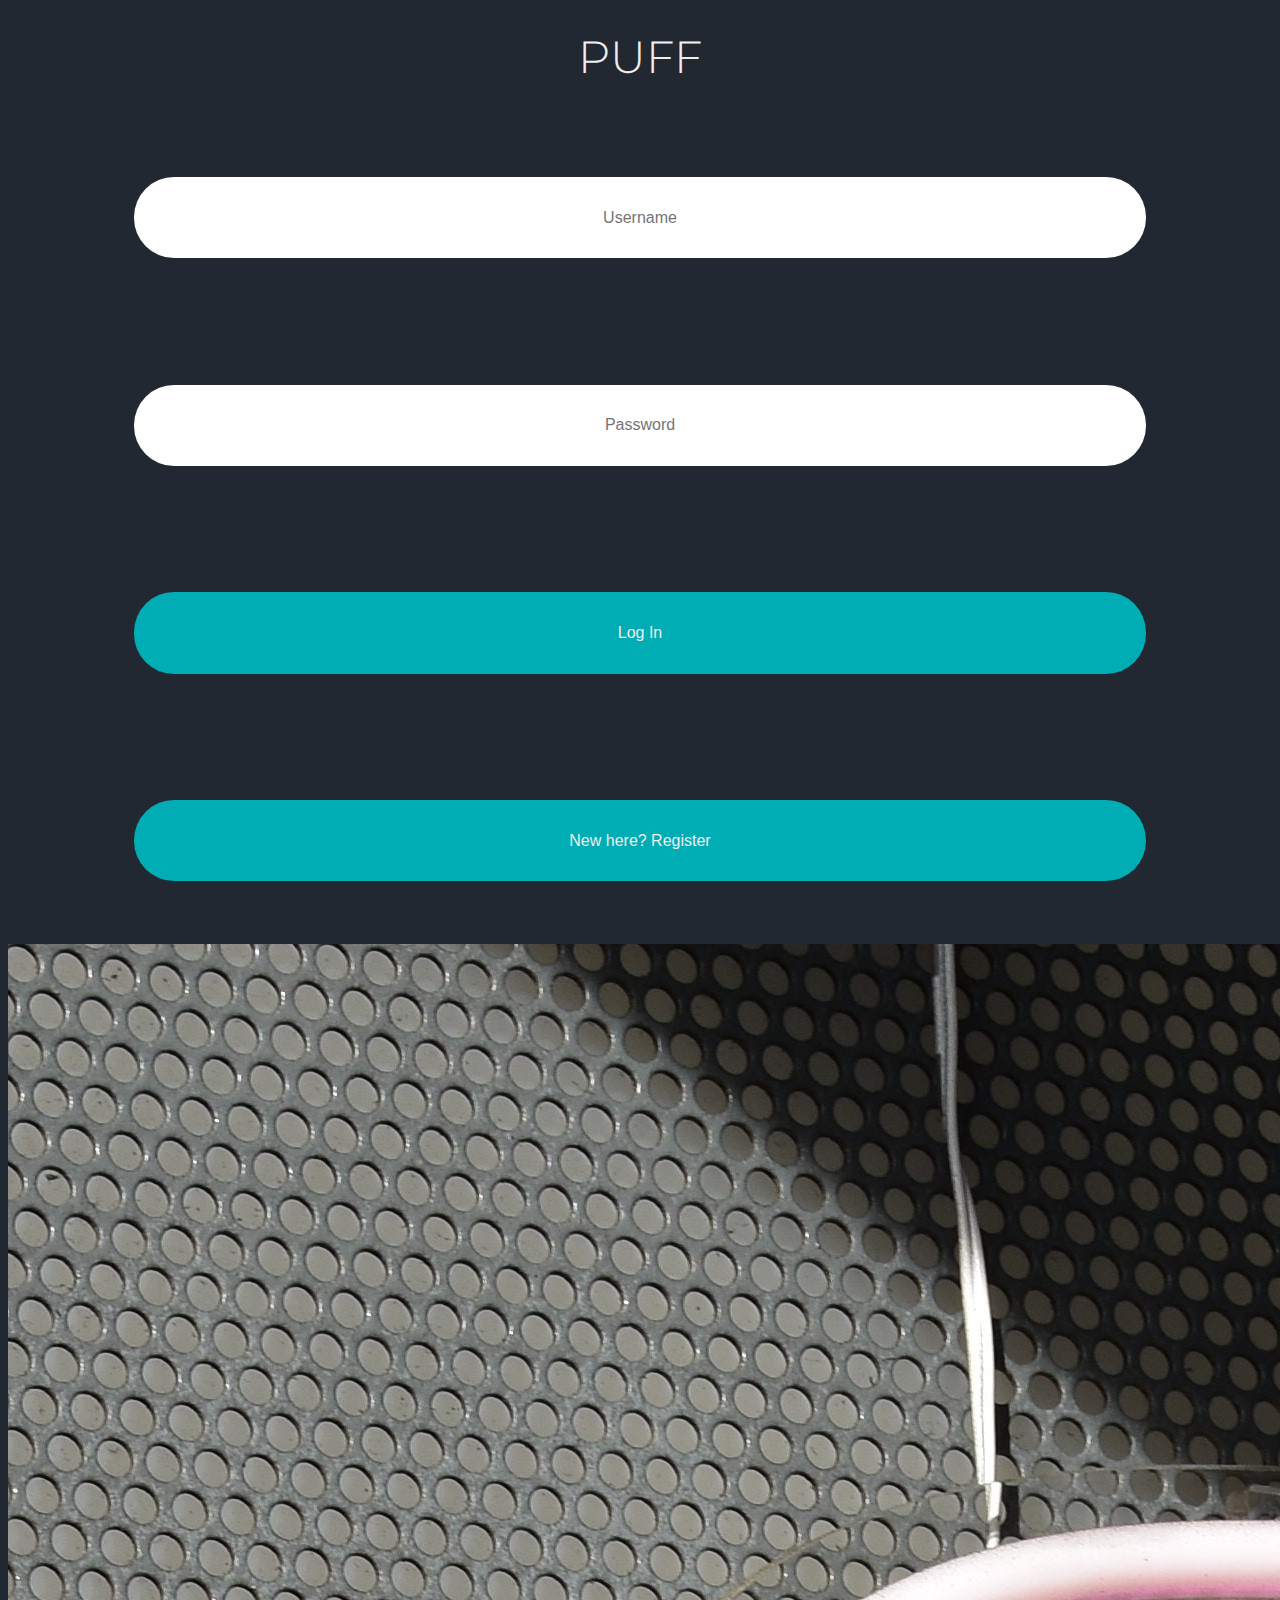
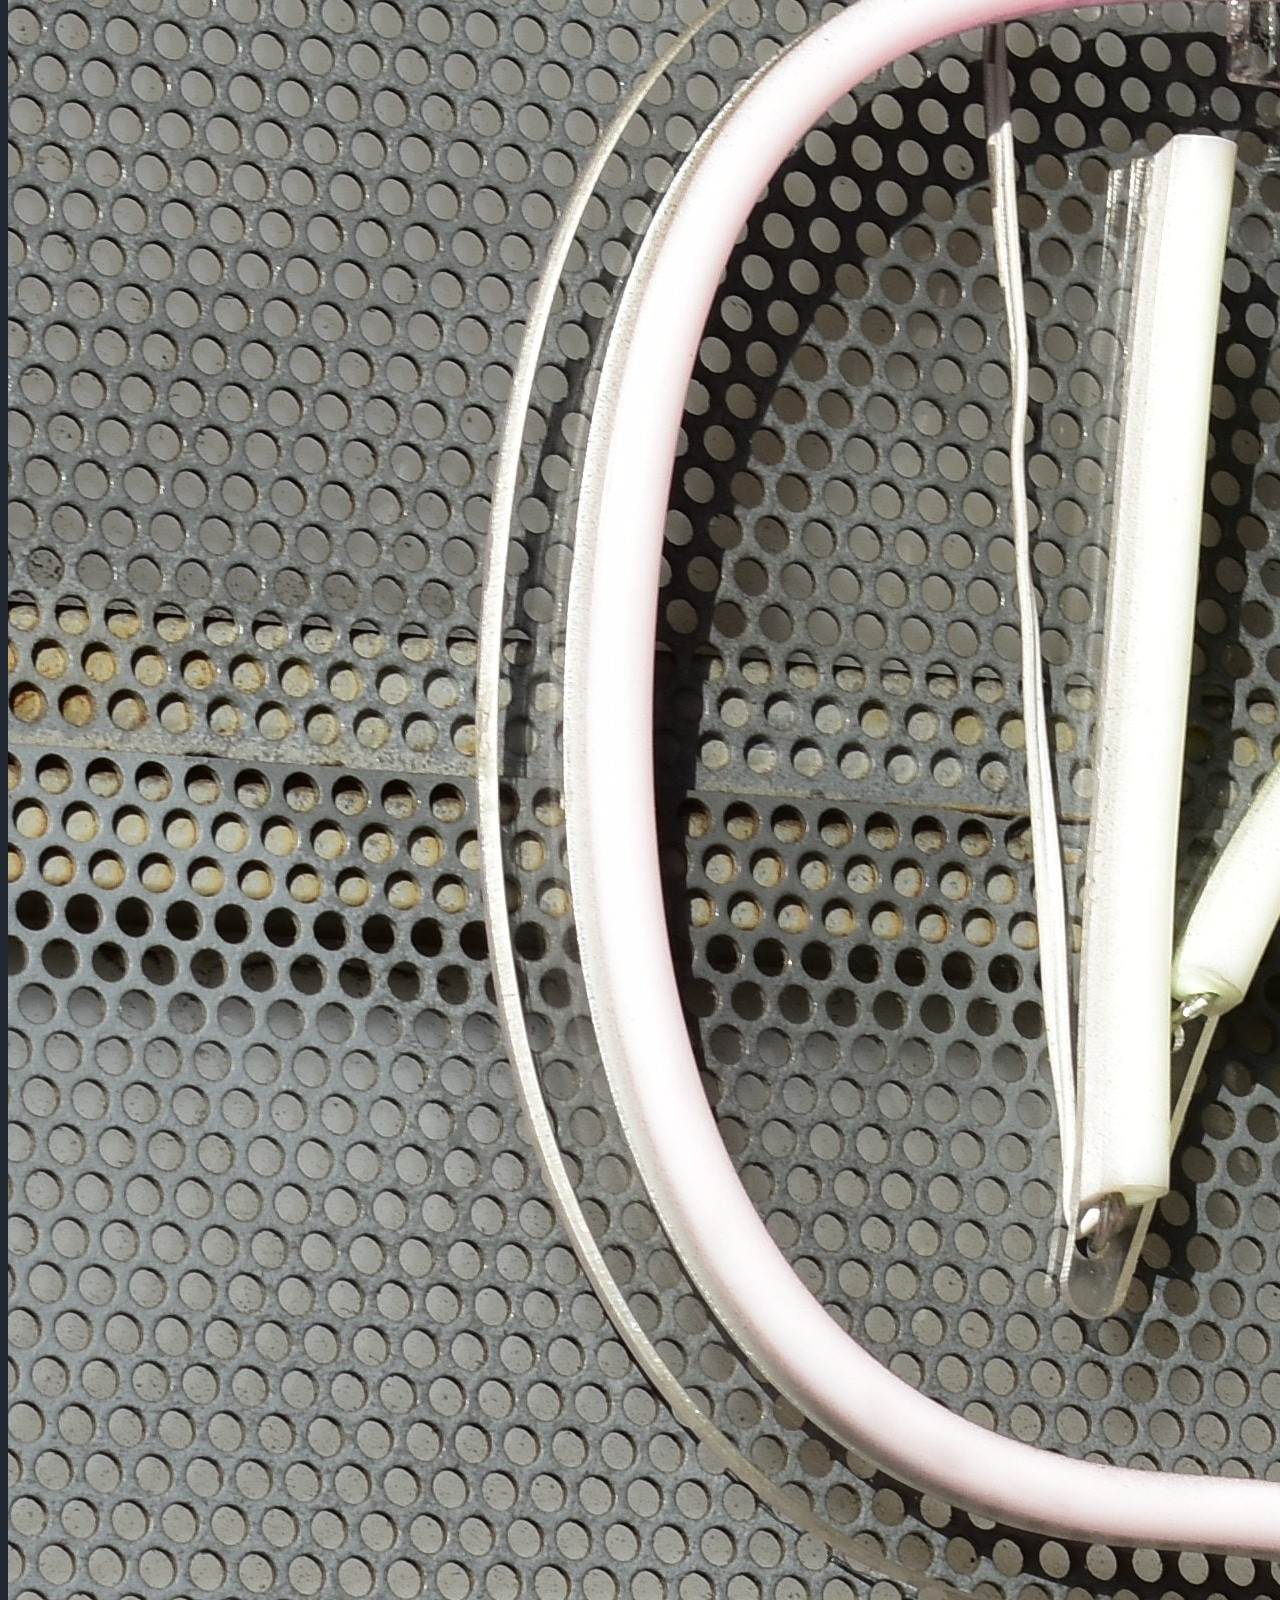
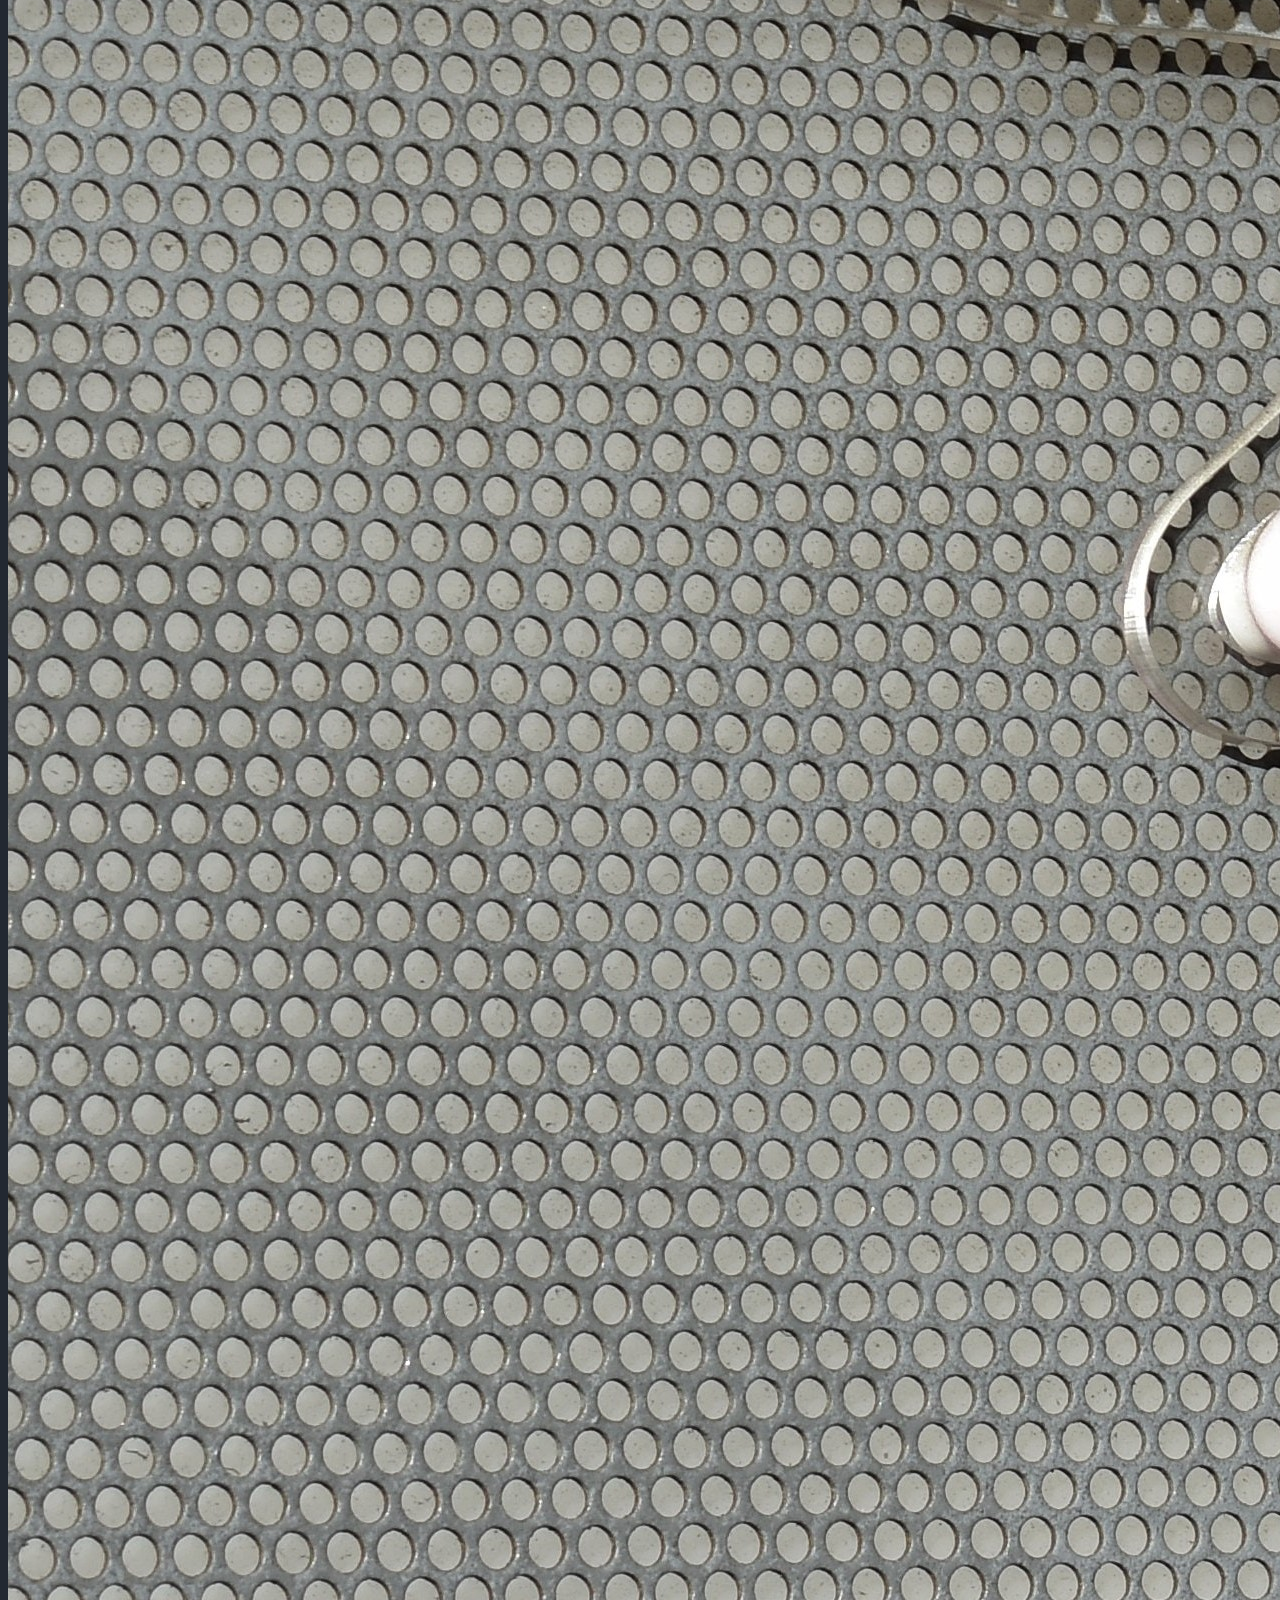
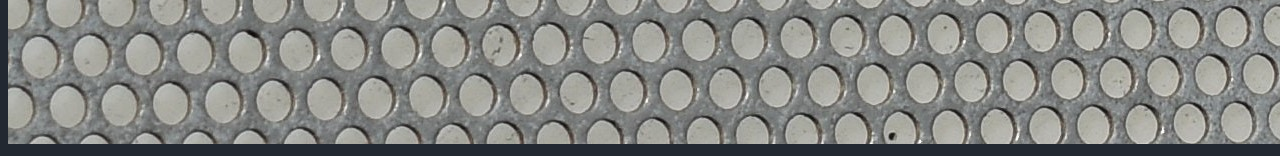
<file: var/www/html/index.html>
<!DOCTYPE html>
<html lang="en">

<head>
    <meta charset="UTF-8">
    <meta name="viewport" content="width=device-width, initial-scale=1.0">
    <title>Puff</title>

    <!-- Bootstrap -->
    <link href="https://cdn.jsdelivr.net/npm/bootstrap@5.0.0-beta1/dist/css/bootstrap.min.css" rel="stylesheet"
        integrity="sha384-giJF6kkoqNQ00vy+HMDP7azOuL0xtbfIcaT9wjKHr8RbDVddVHyTfAAsrekwKmP1" crossorigin="anonymous">
    <script src="https://cdn.jsdelivr.net/npm/bootstrap@5.0.0-beta1/dist/js/bootstrap.bundle.min.js"
        integrity="sha384-ygbV9kiqUc6oa4msXn9868pTtWMgiQaeYH7/t7LECLbyPA2x65Kgf80OJFdroafW"
        crossorigin="anonymous"></script>

    <!-- Our CSS-->
    <link rel="stylesheet" href="css/styles.css">

    <!-- Fonts -->
    <link rel="preconnect" href="https://fonts.gstatic.com">
    <link href="https://fonts.googleapis.com/css2?family=Montserrat:wght@300;500;900&display=swap" rel="stylesheet">

</head>

<body>
    <div class="container-fluid">
        <div class="row align-items-center">
            <div class="col-lg item text-items">

                <h1 class="header">PUFF</h1>

                <div id="login-div">

                    <div class="menu-item">
                        <input type="text" id="loginName" placeholder="Username" class="input-item" autocomplete="off">
                    </div>

                    <div class="menu-item">
                        <input type="password" id="loginPassword" placeholder="Password" class="input-item final-field">
                    </div>
                    
                    <div class="menu-item">
                        <button class="input-item submit-button" id="login-button" onclick="doLogin();">Log In</button>
                    </div>

                    <div class="menu-item">
                        <button class="input-item" onclick="location.href='register.html'">New here? Register</button>
                    </div>

                    <div>
                        <span id="loginResult"></span>
                    </div>

                </div>

            </div>
            <div class="col-lg item">
                <img src="images/adam-solomon-WHUDOzd5IYU-unsplash.jpg" alt="Hello" class="img-fluid">
            </div>
        </div>
    </div>

     <!-- JS -->
     <script src="js/code.js"></script>
     
</body>

</html>
</file>
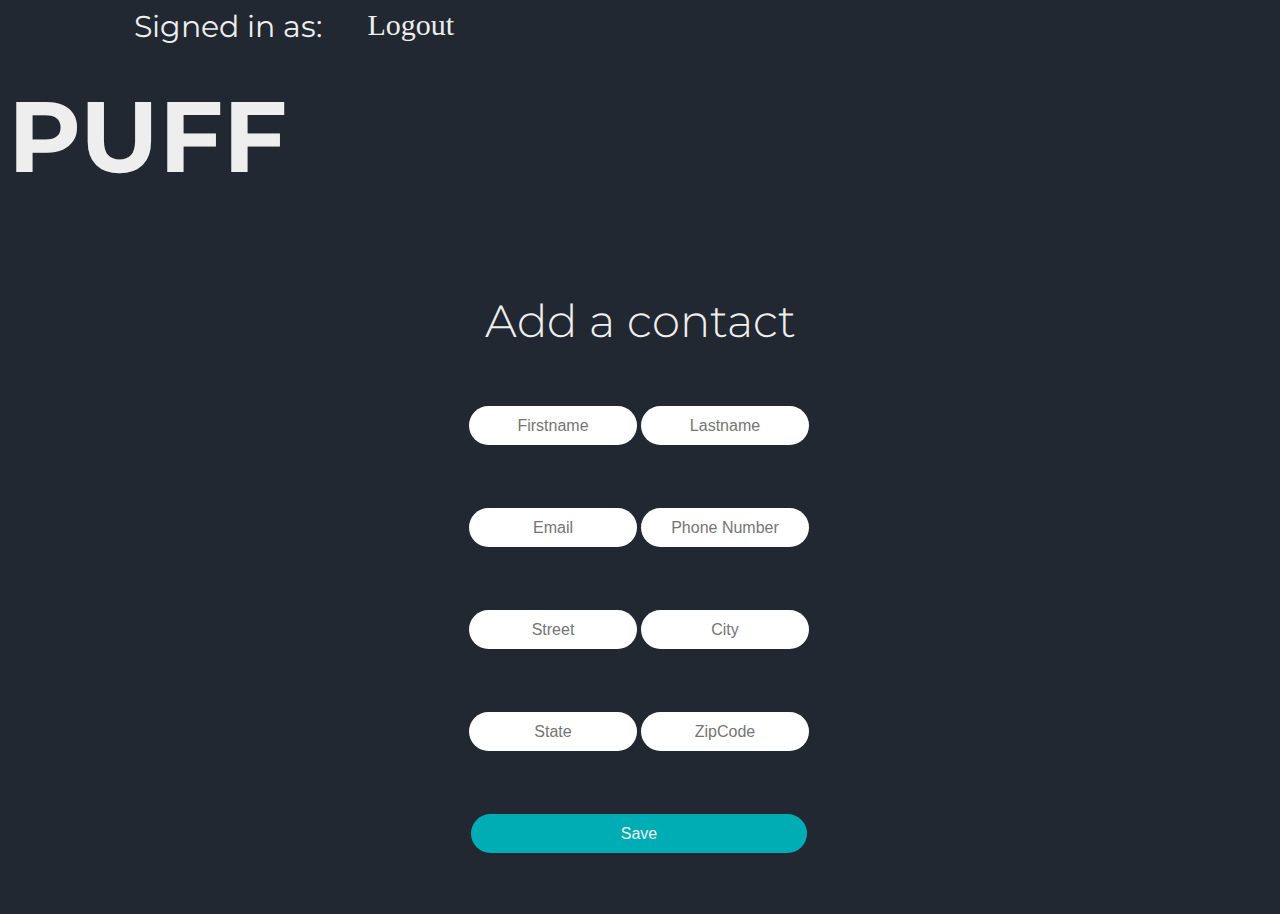
<file: var/www/html/add.html>
<!DOCTYPE html>
<html lang="en">

<head>
    <meta charset="UTF-8">
    <meta name="viewport" content="width=device-width, initial-scale=1.0">
    <title>Puff</title>

    <!-- Bootstrap -->
    <link href="https://cdn.jsdelivr.net/npm/bootstrap@5.0.0-beta1/dist/css/bootstrap.min.css" rel="stylesheet"
        integrity="sha384-giJF6kkoqNQ00vy+HMDP7azOuL0xtbfIcaT9wjKHr8RbDVddVHyTfAAsrekwKmP1" crossorigin="anonymous">
    <script src="https://cdn.jsdelivr.net/npm/bootstrap@5.0.0-beta1/dist/js/bootstrap.bundle.min.js"
        integrity="sha384-ygbV9kiqUc6oa4msXn9868pTtWMgiQaeYH7/t7LECLbyPA2x65Kgf80OJFdroafW"
        crossorigin="anonymous"></script>

    <!-- Our CSS-->
    <link rel="stylesheet" href="css/styles.css">

    <!-- Fonts -->
    <link rel="preconnect" href="https://fonts.gstatic.com">
    <link href="https://fonts.googleapis.com/css2?family=Montserrat:wght@300;500;900&display=swap" rel="stylesheet">

</head>

<body>
    <div class="container-fluid">
        <div class="row align-items-center">
            <div class="col-lg item text-items">

                <nav class="navbar navbar-expand-lg navbar-custom">
                    <a href= "home.html" class="navbar-brand navbar-custom"><h1>PUFF</h1></a>
                    <div class="ms-auto signin-info">
                      <span class="navbar-text w-50" id="loggedInAs">
                        Signed in as:
                      </span>
                    </div>
                      <a href="index.html" class="logoutBtn" id="logoutBtn" onclick="doLogout();">Logout</a>
                </nav>


                <div id="login-div">

                    <h1 class="header">Add a contact</h1><br/>

                    <div class="menu-item-add">
                        <span>
                            <input type="text" id="Firstname" placeholder="Firstname" class="input-item small"
                                autocomplete="off">
                            <input type="text" id="Lastname" placeholder="Lastname" class="input-item small"
                                autocomplete="off">
                        </span>
                    </div>

                    <div class="menu-item-add">
                        <span>
                            <input type="text" id="Email" placeholder="Email" class="input-item small"
                                autocomplete="off">
                            <input type="text" id="PhoneNumber" placeholder="Phone Number" class="input-item small"
                                autocomplete="off">
                        </span>
                    </div>



                    <div class="menu-item-add">
                        <span>
                            <input type="text" id="Street" placeholder="Street" class="input-item small"
                                autocomplete="off">

                            <input type="text" id="City" placeholder="City" class="input-item small" autocomplete="off">
                    </div>
                    </span>


                    <div class="menu-item-add final-field">
                        <span>
                            <input type="text" id="State" placeholder="State" class="input-item small"
                                autocomplete="off">

                            <input type="text" id="ZipCode" placeholder="ZipCode" class="input-item small"
                                autocomplete="off">
                    </div>
                    </span>


                    <div class="menu-item-add">
                        <button class="input-item submit-button" onclick=addContact();>Save</button>
                    </div>





                    <div>
                        <span id="addResult"></span>
                    </div>

                </div>
                
            </div>
            
        </div>
    </div>

    <!-- JS -->
    <script src="js/code.js"></script>
</body>

</html>
</file>
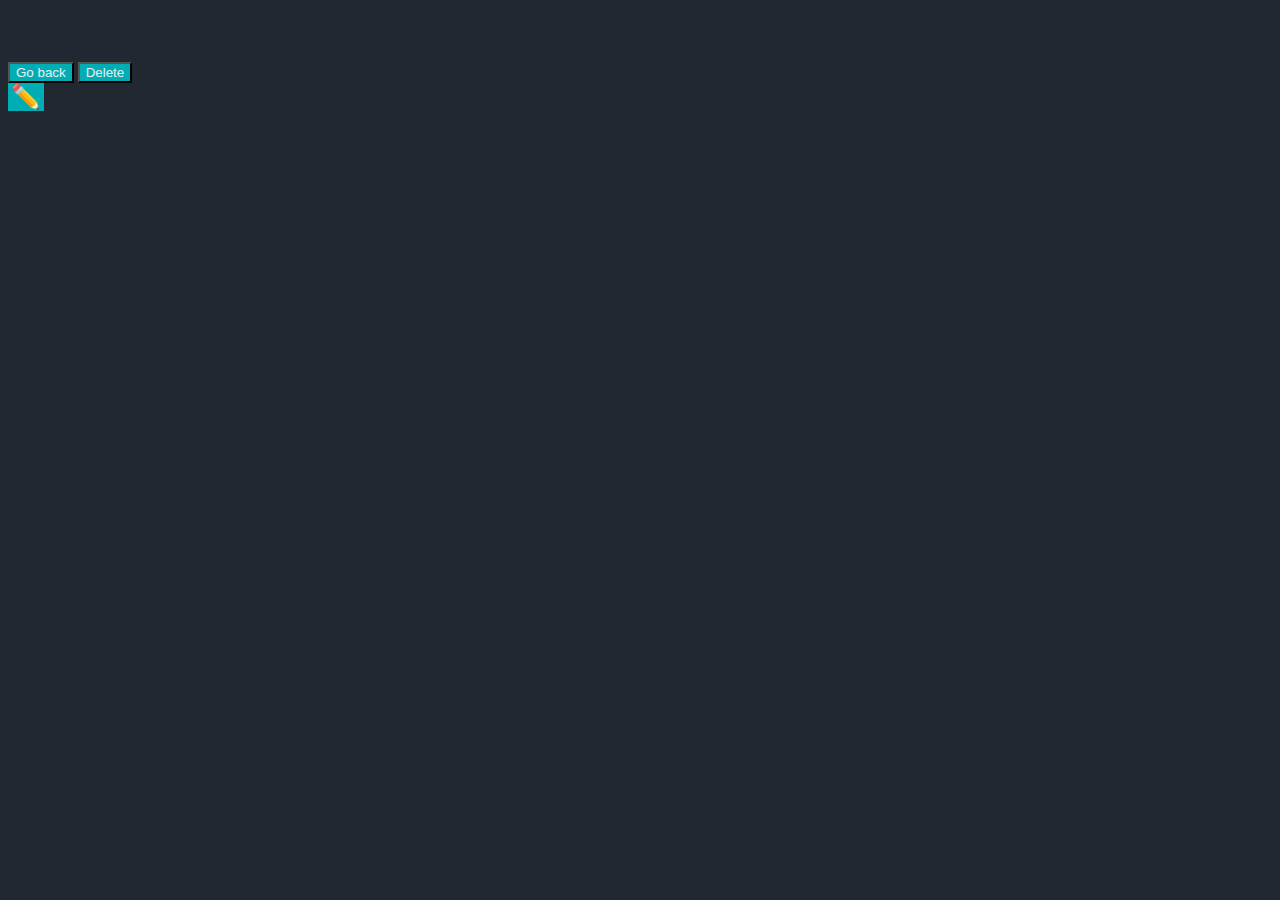
<file: var/www/html/delete.html>
<!DOCTYPE html>
<html lang="en">

<head>
    <meta charset="UTF-8">
    <meta http-equiv="X-UA-Compatible" content="IE=edge">
    <meta name="viewport" content="width=device-width, initial-scale=1.0">
    <title>Delete Modal test</title>

    <!-- Bootstrap -->
    <link href="https://cdn.jsdelivr.net/npm/bootstrap@5.0.0-beta1/dist/css/bootstrap.min.css" rel="stylesheet"
        integrity="sha384-giJF6kkoqNQ00vy+HMDP7azOuL0xtbfIcaT9wjKHr8RbDVddVHyTfAAsrekwKmP1" crossorigin="anonymous" />
    <script src="https://cdn.jsdelivr.net/npm/bootstrap@5.0.0-beta1/dist/js/bootstrap.bundle.min.js"
        integrity="sha384-ygbV9kiqUc6oa4msXn9868pTtWMgiQaeYH7/t7LECLbyPA2x65Kgf80OJFdroafW"
        crossorigin="anonymous"></script>

    <!-- Our CSS-->
    <link rel="stylesheet" href="css/styles.css" />


    <!-- Fonts -->
    <link rel="preconnect" href="https://fonts.gstatic.com" />
    <link href="https://fonts.googleapis.com/css2?family=Montserrat:wght@300;500;900&display=swap" rel="stylesheet" />
</head>

<body>

    <div id="modal-area">
        <div class="modal fade" id="deleteModal" role="dialog">
            <div class="modal-dialog">
                <!-- Modal content-->
                <div class="modal-content">
                    <div class="modal-header">
                        <h4 class="modal-title">Delete Contact</h4>
                    </div>
                    <div class="modal-body">
                        <p id="delete-dialogue">
                        </p>
                    </div>
                    <div class="modal-footer">
                        <button type="button" class="btn btn-info" id="backBtn" onclick="" data-bs-dismiss="modal">Go
                            back</button>
                            <button type="button" class="btn btn-danger" id="deleteBtn" onclick="">Delete</button>
                    </div>
                    <span id="updateResult"></span>
                </div>

            </div>
        </div>
    </div>
    <div class="rounded-circle" onclick="deleteContact(1, 'John', 'Doe');">✏️</div>

    <script src="js/code.js"></script>
</body>

</html>
</file>
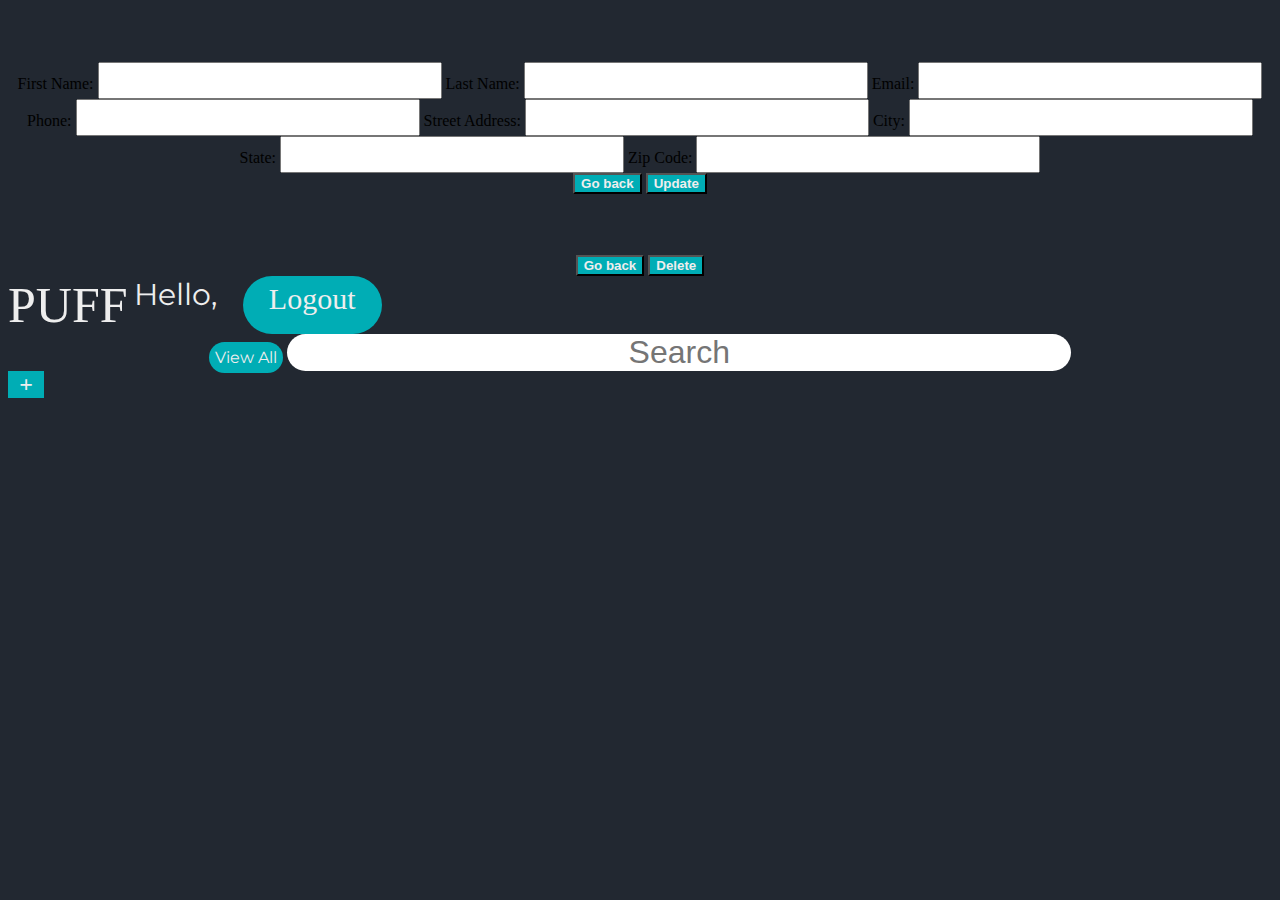
<file: var/www/html/home.html>
<!DOCTYPE html>
<html lang="en">

<head>
  <meta charset="UTF-8" />
  <meta name="viewport" content="width=device-width, initial-scale=1.0" />
  <title>Puff</title>

  <!-- Bootstrap -->
  <link href="https://cdn.jsdelivr.net/npm/bootstrap@5.0.0-beta1/dist/css/bootstrap.min.css" rel="stylesheet"
    integrity="sha384-giJF6kkoqNQ00vy+HMDP7azOuL0xtbfIcaT9wjKHr8RbDVddVHyTfAAsrekwKmP1" crossorigin="anonymous" />
  <script src="https://cdn.jsdelivr.net/npm/bootstrap@5.0.0-beta1/dist/js/bootstrap.bundle.min.js"
    integrity="sha384-ygbV9kiqUc6oa4msXn9868pTtWMgiQaeYH7/t7LECLbyPA2x65Kgf80OJFdroafW"
    crossorigin="anonymous"></script>

  <!-- Our CSS-->
  <link rel="stylesheet" href="css/styles.css" />


  <!-- Fonts -->
  <link rel="preconnect" href="https://fonts.gstatic.com" />
  <link href="https://fonts.googleapis.com/css2?family=Montserrat:wght@300;500;900&display=swap" rel="stylesheet" />

</head>

<body>
  <div class="container-fluid">
    <div class="row align-items-center">
      <div class="col-lg item mx-auto">

        <div id="modal-area">
          <!-- Update Modal -->
          <div class="modal fade" id="updateModal" role="dialog">
            <div class="modal-dialog">
              <!-- Modal content-->
              <div class="modal-content">
                <div class="modal-header">
                  <h4 class="modal-title">Update Contact</h4>
                </div>
                <div class="modal-body">
                  <form>
                    <label for="contactFirstName" class="col-form-label">First Name:</label>
                    <input type="text" class="form-control" id="contactFirstName">

                    <label for="contactLastName" class="col-form-label">Last Name:</label>
                    <input type="text" class="form-control" id="contactLastName">

                    <label for="contactEmail" class="col-form-label">Email:</label>
                    <input type="text" class="form-control" id="contactEmail">

                    <label for="contactPhone" class="col-form-label">Phone:</label>
                    <input type="text" class="form-control" id="contactPhone">

                    <label for="streetAddress" class="col-form-label">Street Address:</label>
                    <input type="text" class="form-control" id="streetAddress">

                    <label for="city" class="col-form-label">City:</label>
                    <input type="text" class="form-control" id="city">

                    <label for="state" class="col-form-label">State:</label>
                    <input type="text" class="form-control" id="state">

                    <label for="zip" class="col-form-label">Zip Code:</label>
                    <input type="text" class="form-control" id="zip">
                  </form>
                </div>
                <div class="modal-footer">
                  <button type="button" class="btn btn-info btn-text" id="backBtn" onclick="" data-bs-dismiss="modal">Go
                    back</button>
                  <button type="button" class="btn btn-info btn-text" id="updateBtn" onclick="">Update</button>
                </div>
                <span id="updateResult"></span>
              </div>
            </div>
          </div>

          <!-- Delete Modal -->
          <div class="modal fade" id="deleteModal" role="dialog">
            <div class="modal-dialog">
              <!-- Modal content-->
              <div class="modal-content">
                <div class="modal-header">
                  <h4 class="modal-title">Delete Contact</h4>
                </div>
                <div class="modal-body">
                  <p id="delete-dialogue"></p>
                </div>
                <div class="modal-footer">
                  <button type="button" class="btn btn-info btn-text" id="backBtn" onclick="" data-bs-dismiss="modal">Go
                    back</button>
                  <button type="button" class="btn btn-danger btn-text" id="deleteBtn" onclick="">Delete</button>
                </div>
                <span id="updateResult"></span>
              </div>

            </div>
          </div>

        </div>


        <!-- Navbar -->
        <nav class="navbar navbar-expand-lg navbar-custom">
          <a class="navbar-brand navbar-custom">PUFF</a>
          <div class="ms-auto signin-info">
            <span class="navbar-text w-50" id="loggedInAs">
              Hello, 
            </span>
          </div>
          <a href="index.html" class="logoutBtn wrapped-button" id="logoutBtn" onclick="doLogout();">Logout</a>
        </nav>


        <span class="menu-item wrapped-button" onclick="doSearch(true);">View All</span>
        
        <input type="text" class="searchBox final-field" id="searchBox" placeholder="Search" oninput="doSearch(false)">
        <div class="d-inline-flex align-items-center">
          <div class="rounded-circle btn-text" onclick="goToAdd();">+</div>
        </div>

        <br>
      </div>

      <!-- Search Results -->
      <div class="search-results">

      </div>
    </div>

    <!-- JS -->
    <script src="js/code.js"></script>

</body>

</html>
</file>
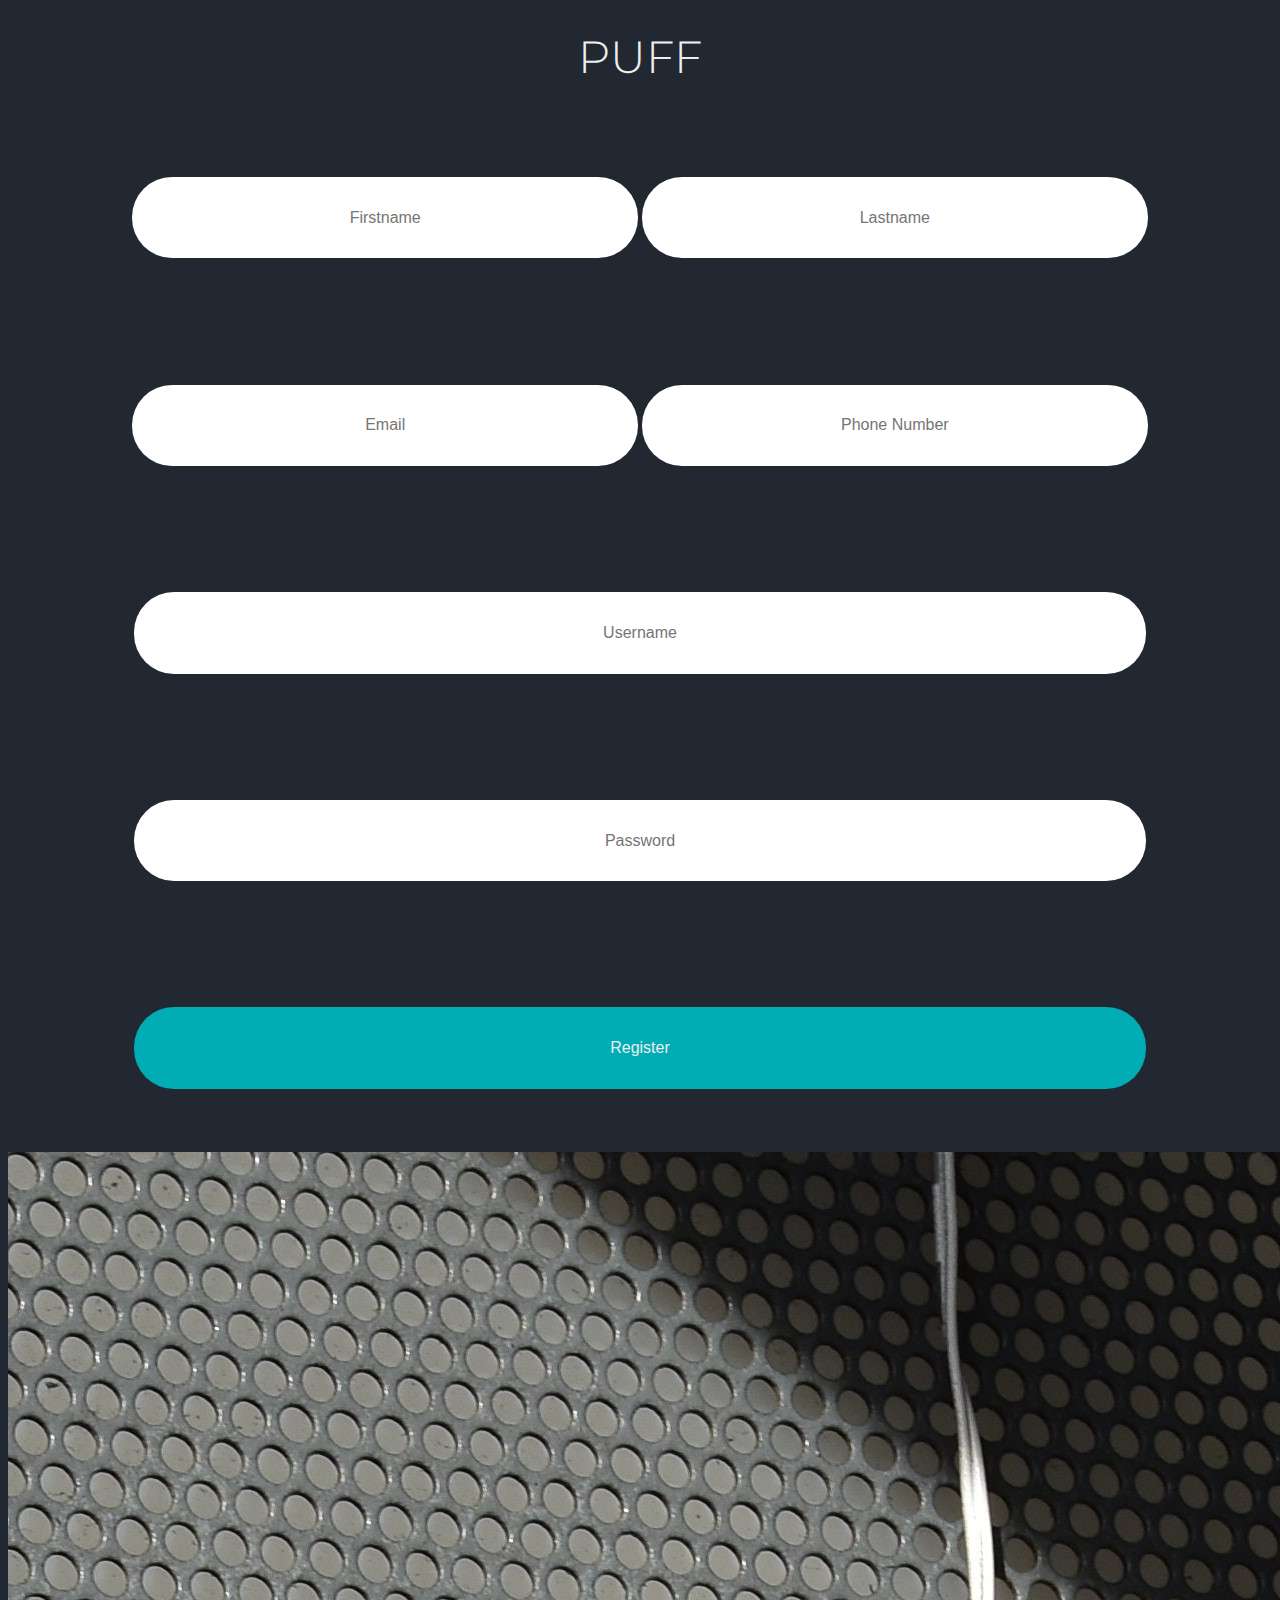
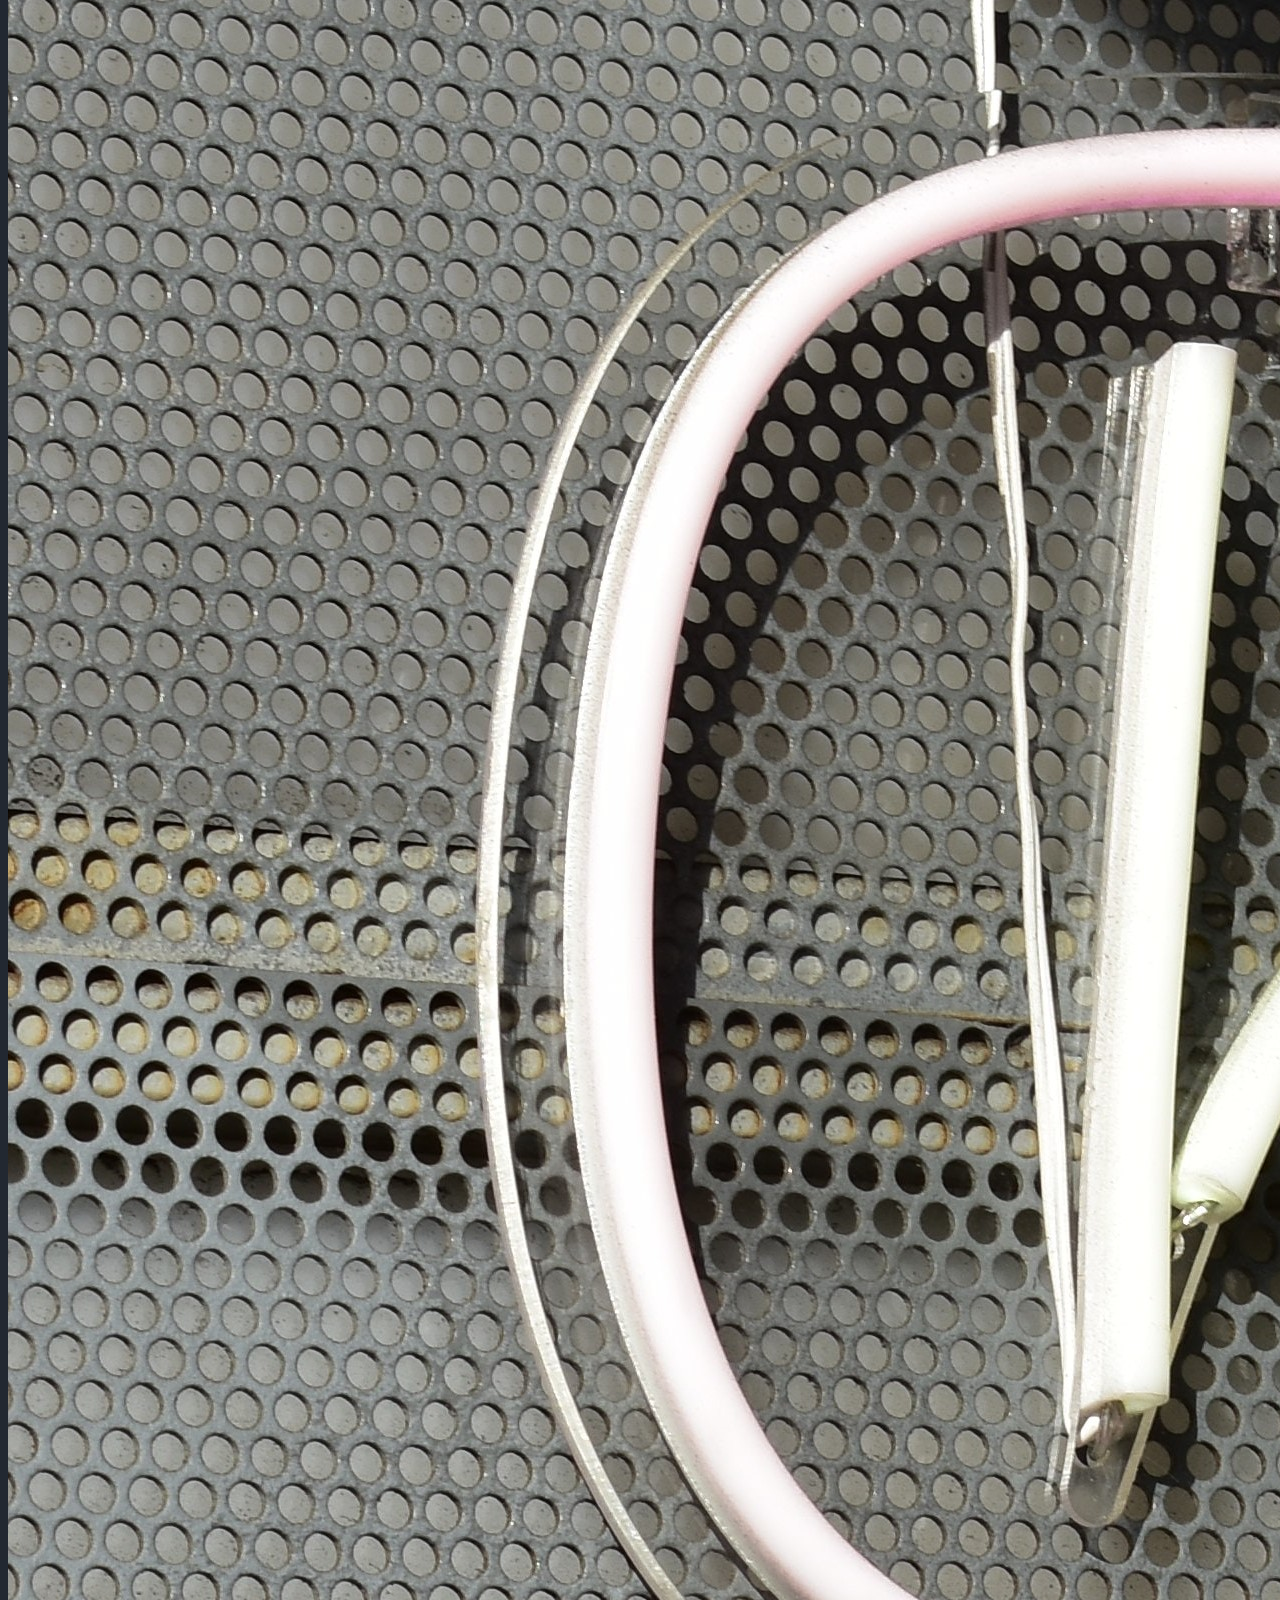
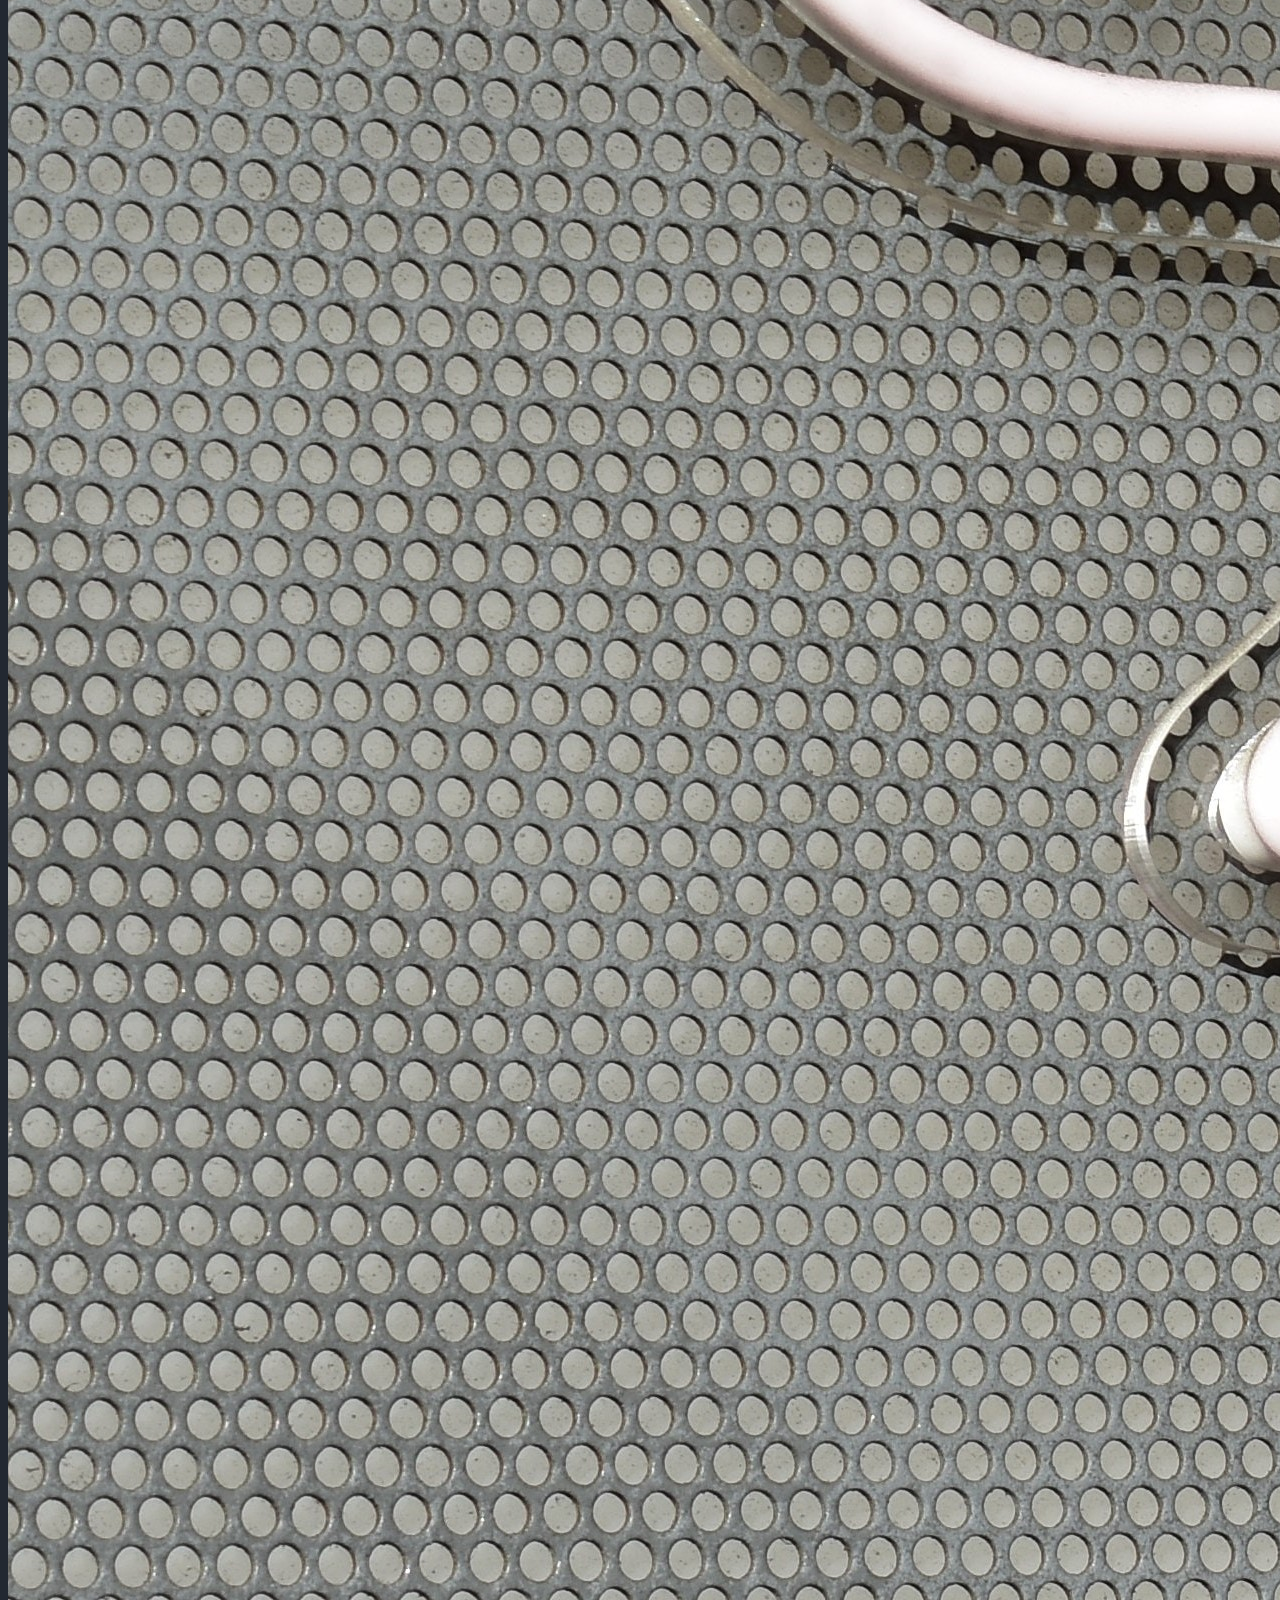
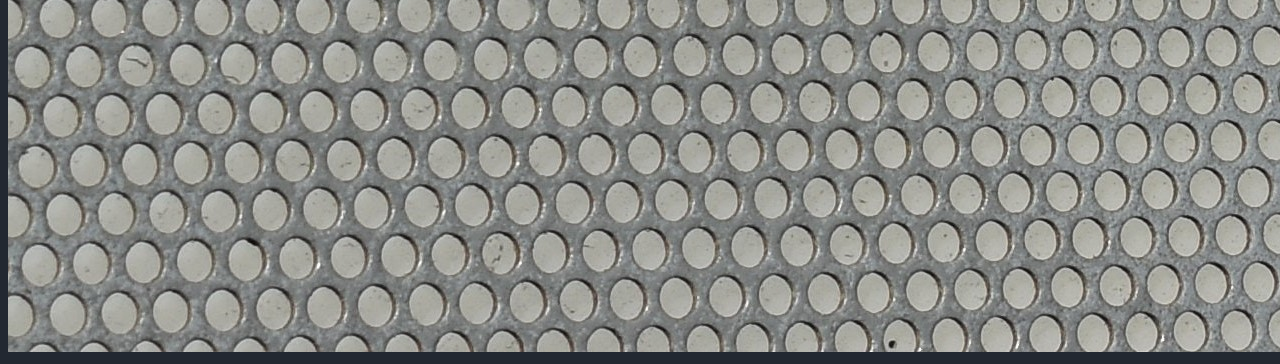
<file: var/www/html/register.html>
<!DOCTYPE html>
<html lang="en">

<head>
    <meta charset="UTF-8">
    <meta name="viewport" content="width=device-width, initial-scale=1.0">
    <title>Puff</title>

    <!-- Bootstrap -->
    <link href="https://cdn.jsdelivr.net/npm/bootstrap@5.0.0-beta1/dist/css/bootstrap.min.css" rel="stylesheet"
        integrity="sha384-giJF6kkoqNQ00vy+HMDP7azOuL0xtbfIcaT9wjKHr8RbDVddVHyTfAAsrekwKmP1" crossorigin="anonymous">
    <script src="https://cdn.jsdelivr.net/npm/bootstrap@5.0.0-beta1/dist/js/bootstrap.bundle.min.js"
        integrity="sha384-ygbV9kiqUc6oa4msXn9868pTtWMgiQaeYH7/t7LECLbyPA2x65Kgf80OJFdroafW"
        crossorigin="anonymous"></script>

    <!-- Our CSS-->
    <link rel="stylesheet" href="css/styles.css">

    <!-- Fonts -->
    <link rel="preconnect" href="https://fonts.gstatic.com">
    <link href="https://fonts.googleapis.com/css2?family=Montserrat:wght@300;500;900&display=swap" rel="stylesheet">

</head>

<body>
    <div class="container-fluid">
        <div class="row align-items-center">
            <div class="col-lg item text-items">
                
                <h1 class="header">PUFF</h1>

                <div id="login-div">

                    <div class="menu-item">
                        <span>
                            <input type="text" id="Firstname" placeholder="Firstname" class="input-item small"
                                autocomplete="off">
                            <input type="text" id="Lastname" placeholder="Lastname" class="input-item small"
                                autocomplete="off">
                        </span>
                    </div>

                    <div class="menu-item">
                        <span>
                            <input type="text" id="Email" placeholder="Email" class="input-item small"
                                autocomplete="off">
                            <input type="text" id="PhoneNumber" placeholder="Phone Number" class="input-item small"
                                autocomplete="off">
                        </span>
                    </div>

                    <div class="menu-item">
                        <input type="text" id="loginName" placeholder="Username" class="input-item" autocomplete="off">
                    </div>
                    
                    <div class="menu-item">
                        <input type="password" id="loginPassword" placeholder="Password" class="input-item final-field" autocomplete="off">
                    </div>

                    <div class="menu-item">
                        <button class="input-item submit-button" onclick= doRegister();>Register</button>
                    </div>

                    <div>
                        <span id="registerResult"></span>
                    </div>

                </div>

            </div>
            <div class="col-lg item">
                <img src="images/adam-solomon-WHUDOzd5IYU-unsplash.jpg" alt="Hello" class="img-fluid">
            </div>
        </div>
    </div>

    <!-- JS -->
    <script src="js/code.js"></script>
    
</body>

</html>
</file>
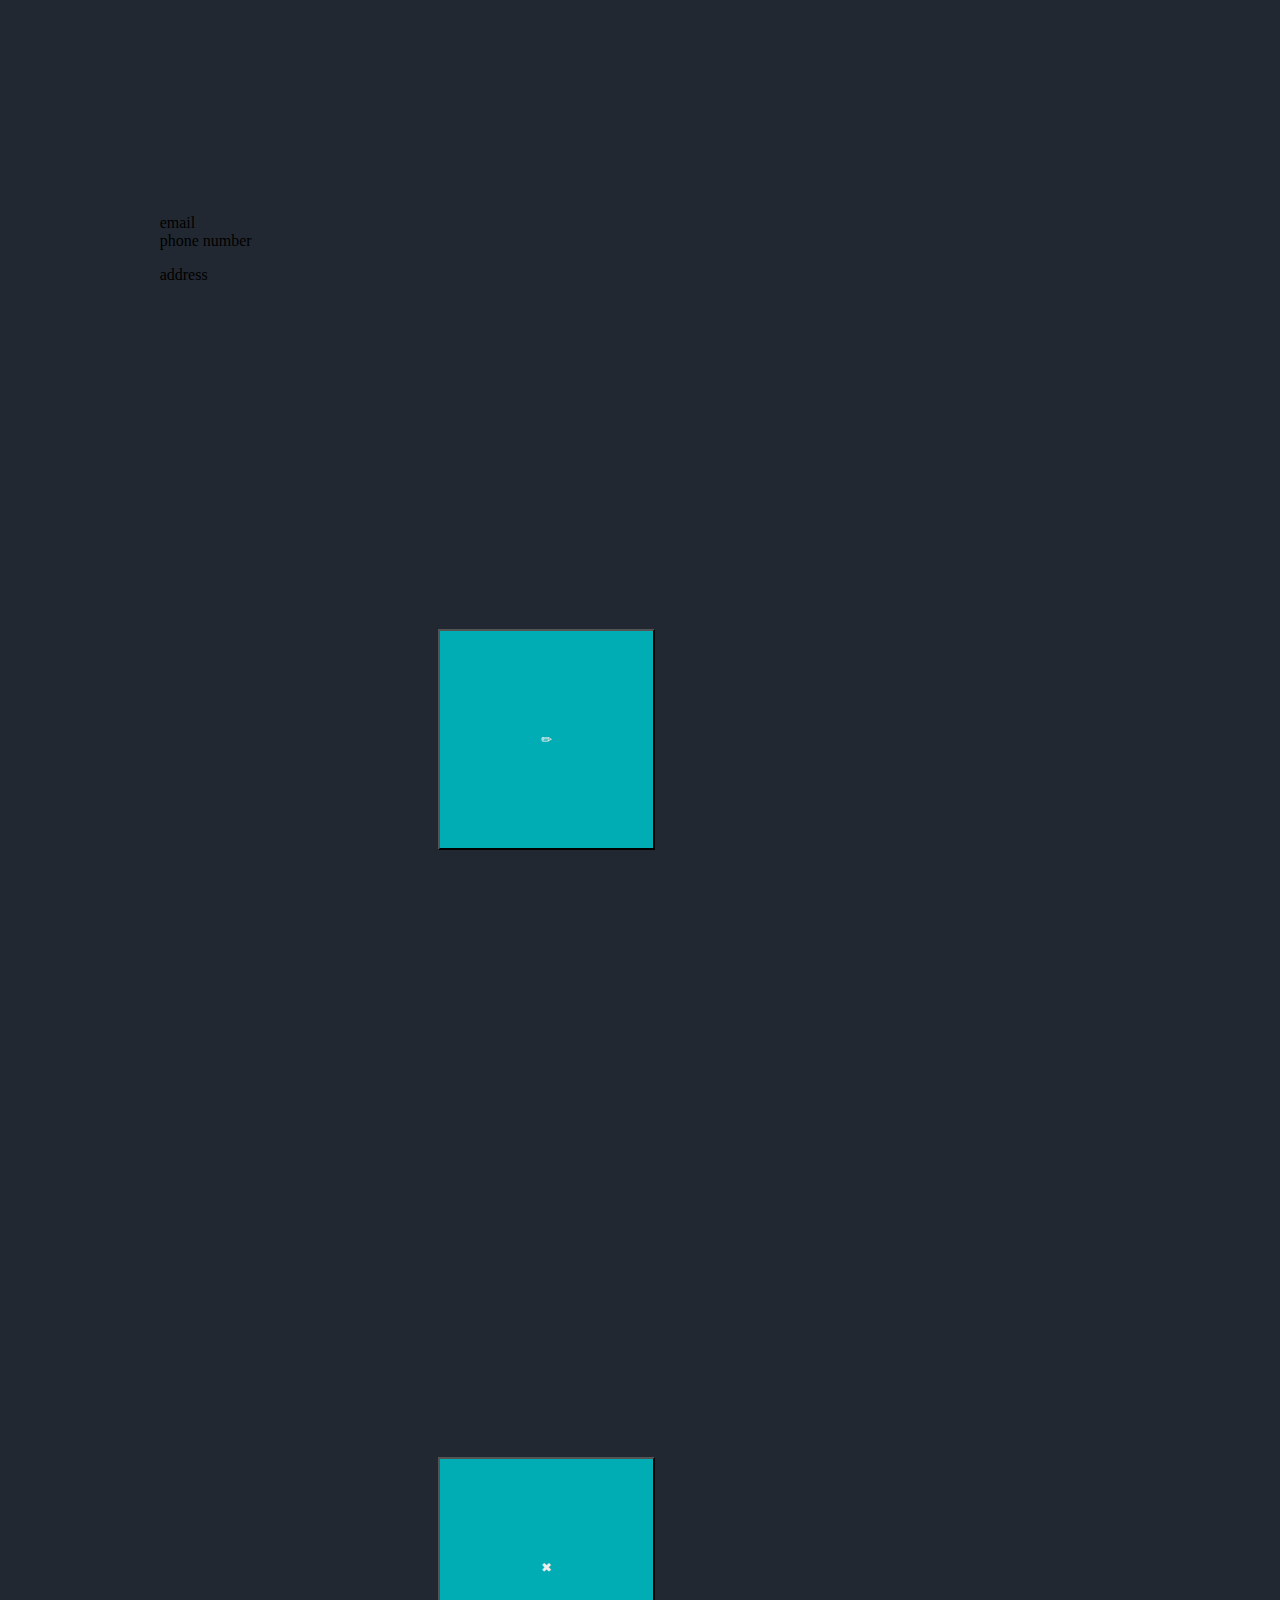
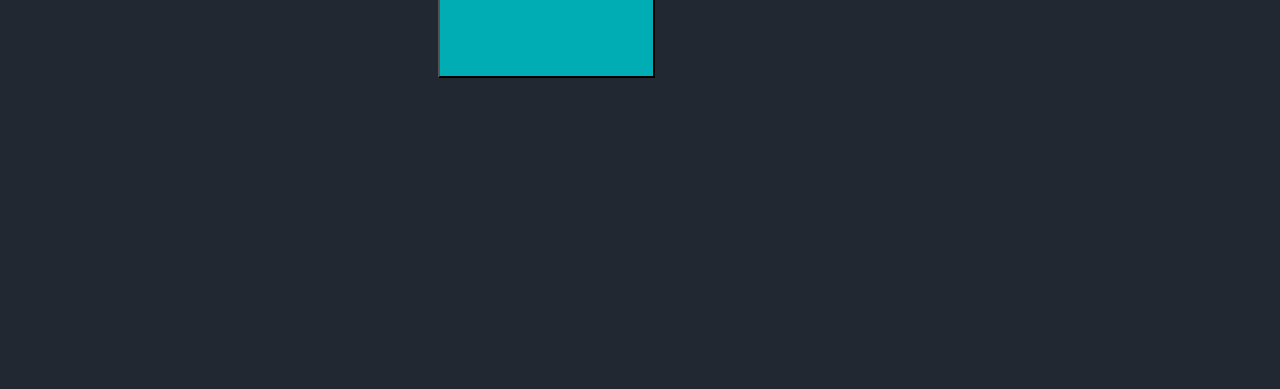
<file: var/www/html/result.html>
<!-- This html is only used for testing the search results card.-->
<!-- The page will not be added in the final result. -->

<!DOCTYPE html>
<html lang="en">

<head>
    <meta charset="UTF-8">
    <meta name="viewport" content="width=device-width, initial-scale=1.0">
    <title>Document</title>

    <!-- Bootstrap -->
    <link href="https://cdn.jsdelivr.net/npm/bootstrap@5.0.0-beta1/dist/css/bootstrap.min.css" rel="stylesheet"
        integrity="sha384-giJF6kkoqNQ00vy+HMDP7azOuL0xtbfIcaT9wjKHr8RbDVddVHyTfAAsrekwKmP1" crossorigin="anonymous" />
    <script src="https://cdn.jsdelivr.net/npm/bootstrap@5.0.0-beta1/dist/js/bootstrap.bundle.min.js"
        integrity="sha384-ygbV9kiqUc6oa4msXn9868pTtWMgiQaeYH7/t7LECLbyPA2x65Kgf80OJFdroafW"
        crossorigin="anonymous"></script>

    <!-- Our CSS-->
    <link rel="stylesheet" href="css/styles.css" />

    <!-- Fonts -->
    <link rel="preconnect" href="https://fonts.gstatic.com" />
    <link href="https://fonts.googleapis.com/css2?family=Montserrat:wght@300;500;900&display=swap" rel="stylesheet" />

</head>

<body>

    <br>
    <br>
    <div class="container-fluid">
        <div class="row">


            <!-- Search result cards-->

            <div class="search-result" id="pass">

                <div class="row">
                    <!-- Contact card-->
                    <div class="col-8 container-fluid card">
                        <h1 class="card-title me-auto contact-name" id="contact-name">
                            Firstname Lastname
                        </h1>

                        <div class="row">
                            <div class="col-6 text-start" id="email">email</div>
                            <div class="col-6 text-end" id="phone number">phone number</div>
                        </div>

                        <div class="row">
                            <p class="me-auto" id="address">address</p>
                        </div>
                    </div>
                    <!-- Button area -->
                    <div class="col-4 container-fluid button-area">
                        <span class="align-top">
                            <button class="contact-button btn btn-info">✏</button>
                        </span>
                        <span class="align-bottom">
                            <button class="contact-button btn btn-danger">✖</button>
                        </span>
                    </div>
                </div>

            </div>



        </div>
    </div>

</body>

</html>
</file>
<file: var/www/html/css/styles.css>
body{
    background-color: #222831;
}

h1, h2, h3, h4, h5, h6{
    color: #eeeeee;
    font-family: 'montserrat';
}

.header{
    font-size: 5rem;
    font-size: 3.5vw;
    font-weight:300;
}

input{
    color: #222831;
    font-size: 1.63rem;
    text-align: center;
}

button{
    background-color: #00adb5;
    color: #eeeeee;
    /* font-size: 36%; */
    text-align: center;
}

.input-item{
    font-size: 100%;
    border-radius: 40px;
    padding: 2.5% 0;
    height: auto;
    width: 80%;
    margin-left: auto;
    margin-right: auto;
    border-style: none;
}

.menu-item{
    padding: 5% 0;
    font-family: 'montserrat', sans-serif;
}

.menu-item-add{
    padding:10px 12px 12px 10px;
    font-family: 'montserrat', sans-serif;
    margin-left: auto;
    margin-right: auto;
    height: 80px;
    width: 420px;
}

.item{
    text-align: center;
}

.small{
    width: 40%;
}

#loginResult, #registerResult{
    color: red;
}

a {
  color: white
}
a:link {
  text-decoration: none;
}

a:visited {
  text-decoration: none;
}

a:hover{
  color: #eeeeee;
}

.searchBox{
  font-size: 2rem;
  border-radius: 40px;
  border-style: none;
  padding: 0 1%;
  width: 60%;
}

.rounded-circle {
  background-color: #00ADB5;
  border-style: none;
  font-size: 1.5rem;
  /* margin-bottom: 1.5%; */
  width: 36px;
  text-align: center;
}

.selectSearchbar {
  color: #eeeeee;
  background-color: #393E46;
  border-radius: 40px;
  border-style: none;
  font-size: 1.5rem;
  text-align: center;
  padding: 0 1%;
}

.search-button{
  margin: 5% 5%;
}

.homeBtn {
  background-color: #00ADB5;
}

.navbar-custom {
  background-color: #222831;
  color: #eeeeee;
  display: flex;
}

.navbar-brand {
  background-color: #222831;
  color: #eeeeee;
  font-size: 50px;
  width: 10%;
}

.navbar-text {
  color: #eeeeee;
  font-family: "montserrat";
  font-size: 30px;
  text-align: center;
  width: 80%;
}

.logoutBtn {
  background: none;
  color: #eeeeee;
  border: none;
  font-size: 30px;
  width: 10%;
}

.dropdown{
  display: flex;
}

.signin-info{
  margin-right: 2%;
  font-size: 2rem;
}

/* This is the div where the results go*/
/* 
.search-results{
  
} */


/* This is for each search result */

.search-result{
  padding-top: 5%;
  width: 80%;
  margin: auto;
}

.card{
  width: 80%;
  border-radius: 40px;
  padding: 2.5%;
}

.contact-name{
  color: #222831;
}

.contact-button{
  margin: 30%;
  padding: 10%;
}

.modal-title{
  color: #222831;
}

.btn-text{
  color: #eeeeee;
  font-weight: bold;
}

.spacer{
  width: 5%;
}

.delete-button{
  background-color: red;
}

.wrapped-button{
  background-color: #00adb5;
  border-radius: 40px;
  padding: 0.5%;
  color: #eeeeee;
}
</file>
